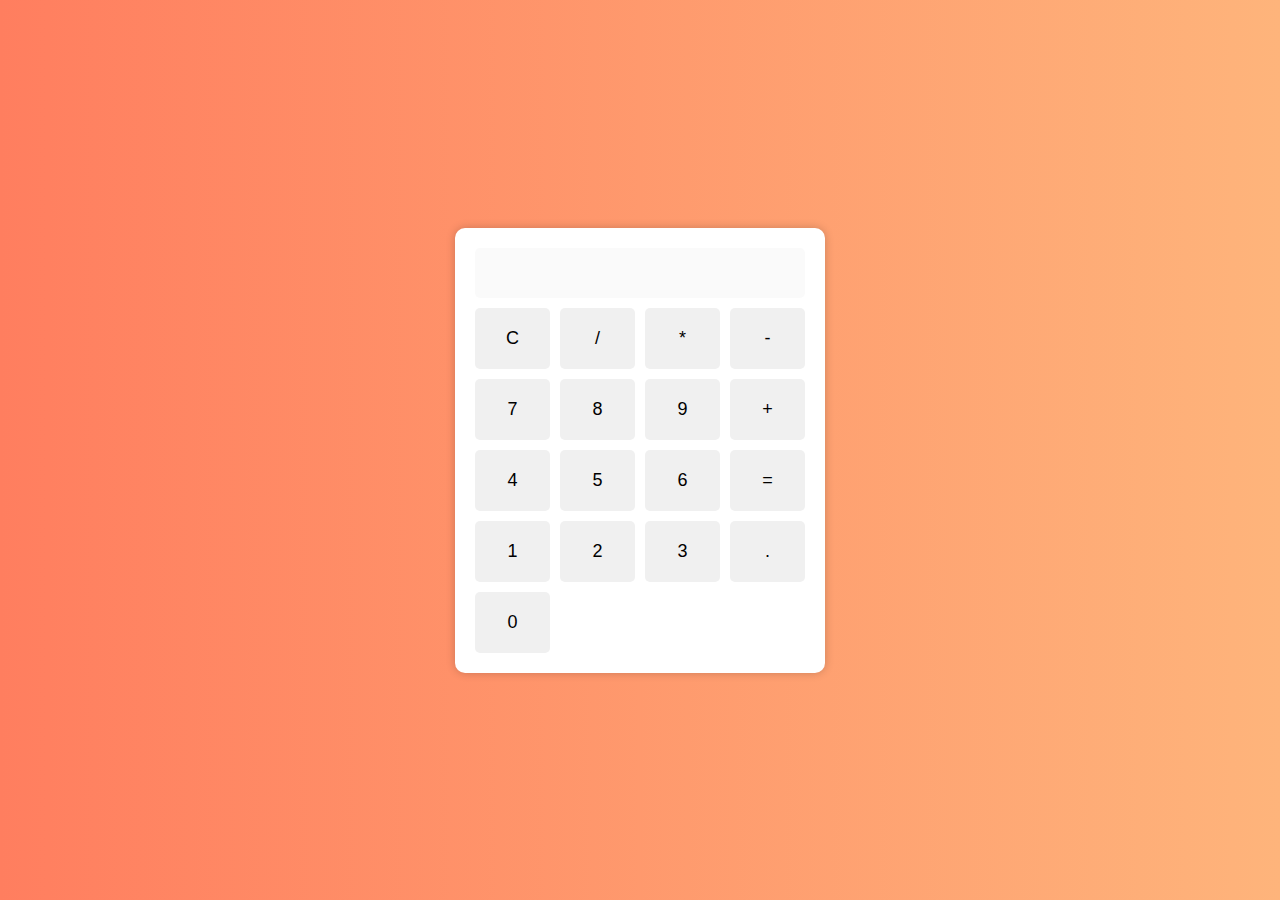
<file: calculator/index.html>
<!DOCTYPE html>
<html lang="en">
<head>
    <meta charset="UTF-8">
    <meta name="viewport" content="width=device-width, initial-scale=1.0">
    <title>Calculator</title>
    <link rel="stylesheet" href="styles.css">
</head>
<body>
    <div class="container">
        <div class="calculator">
            <input type="text" id="display" disabled>
            <div class="buttons">
                <button class="btn" onclick="clearDisplay()">C</button>
                <button class="btn" onclick="appendCharacter('/')">/</button>
                <button class="btn" onclick="appendCharacter('*')">*</button>
                <button class="btn" onclick="appendCharacter('-')">-</button>
                <button class="btn" onclick="appendCharacter('7')">7</button>
                <button class="btn" onclick="appendCharacter('8')">8</button>
                <button class="btn" onclick="appendCharacter('9')">9</button>
                <button class="btn" onclick="appendCharacter('+')">+</button>
                <button class="btn" onclick="appendCharacter('4')">4</button>
                <button class="btn" onclick="appendCharacter('5')">5</button>
                <button class="btn" onclick="appendCharacter('6')">6</button>
                <button class="btn" onclick="calculateResult()">=</button>
                <button class="btn" onclick="appendCharacter('1')">1</button>
                <button class="btn" onclick="appendCharacter('2')">2</button>
                <button class="btn" onclick="appendCharacter('3')">3</button>
                <button class="btn" onclick="appendCharacter('.')">.</button>
                <button class="btn" onclick="appendCharacter('0')" class="zero">0</button>
            </div>
        </div>
    </div>
    <script src="script.js"></script>
</body>
</html>
</file>
<file: calculator/styles.css>
/* styles.css */
body {
    margin: 0;
    font-family: Arial, sans-serif;
    display: flex;
    justify-content: center;
    align-items: center;
    height: 100vh;
    background: linear-gradient(to right, #ff7e5f, #feb47b);
}

.container {
    display: flex;
    justify-content: center;
    align-items: center;
    height: 100%;
}

.calculator {
    background: #fff;
    border-radius: 10px;
    box-shadow: 0 0 10px rgba(0,0,0,0.2);
    padding: 20px;
}

#display {
    width: 100%;
    height: 50px;
    margin-bottom: 10px;
    font-size: 24px;
    text-align: right;
    padding: 10px;
    border: none;
    border-radius: 5px;
    box-sizing: border-box;
}

.buttons {
    display: grid;
    grid-template-columns: repeat(4, 1fr);
    gap: 10px;
}

.btn {
    background: #f0f0f0;
    border: none;
    border-radius: 5px;
    font-size: 18px;
    padding: 20px;
    cursor: pointer;
    transition: background 0.3s ease;
}

.btn:hover {
    background: #ddd;
}

.zero {
    grid-column: span 2;
}

.btn:active {
    background: #ccc;
}
</file>
